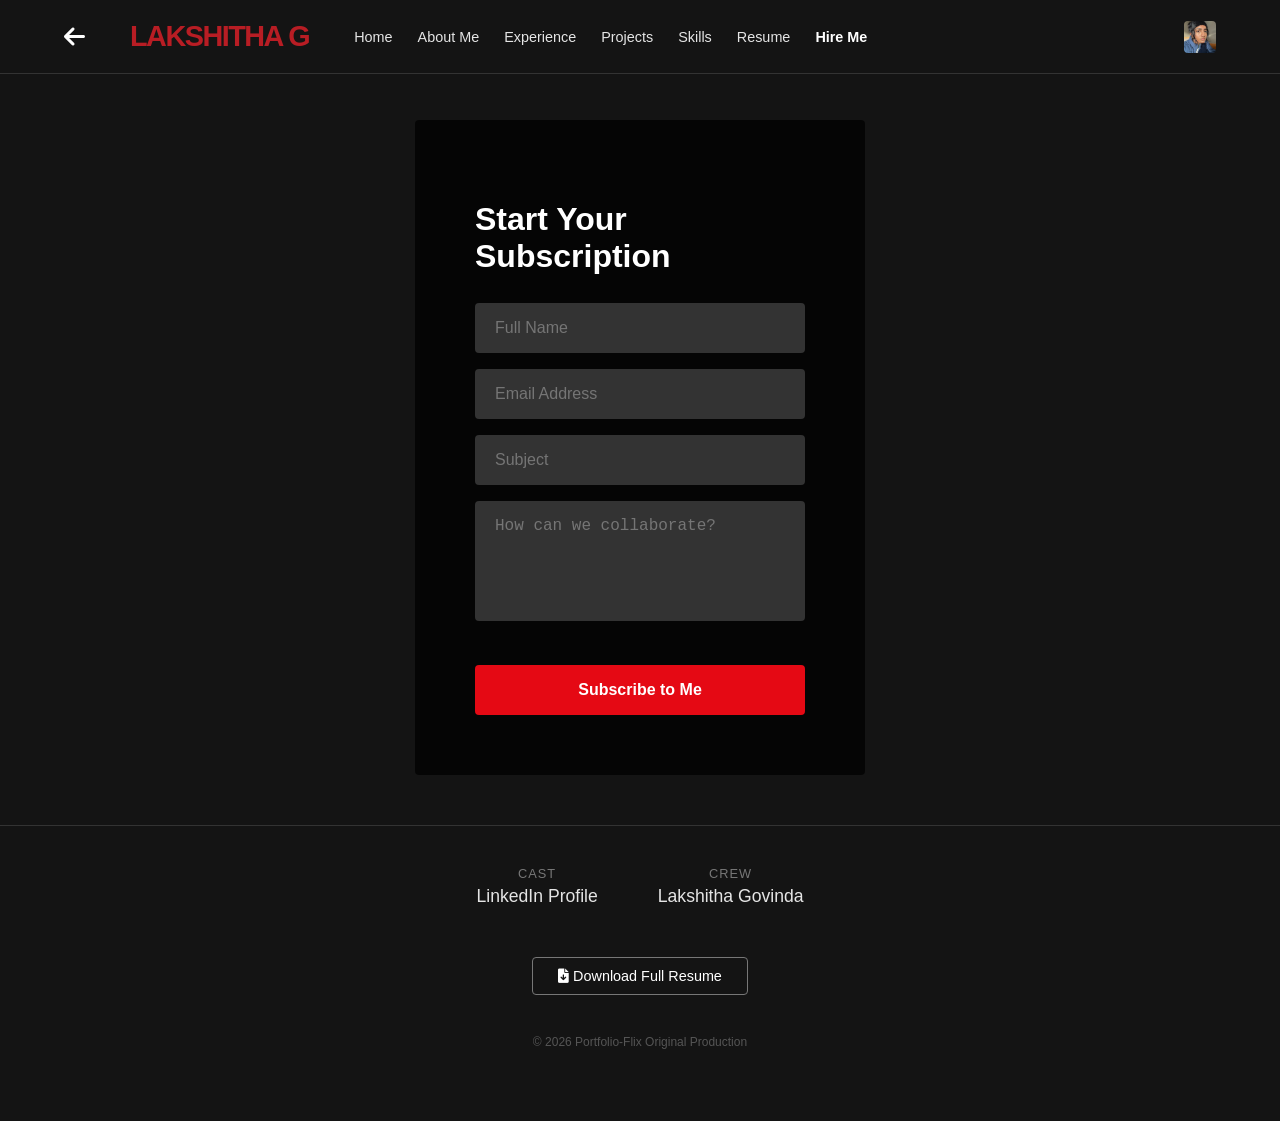
<file: hireme.html>
<!DOCTYPE html>
<html lang="en">
<head>
    <meta charset="UTF-8">
    <meta name="viewport" content="width=device-width, initial-scale=1.0">
    <title>Hire Me | Portfolio-Flix</title>
    <link rel="stylesheet" href="https://cdnjs.cloudflare.com/ajax/libs/font-awesome/6.0.0/css/all.min.css">
    
    <style>
        body {
            margin: 0;
            padding: 0;
            background-color: #141414;
            color: white;
            font-family: 'Helvetica Neue', Helvetica, Arial, sans-serif;
            display: flex;
            flex-direction: column;
            min-height: 100vh;
        }

        /* --- NAVBAR & BACK BUTTON --- */
        .navbar {
            position: fixed;
            top: 0;
            width: 100%;
            display: flex;
            align-items: center;
            justify-content: space-between; 
            padding: 20px 5%; 
            background-color: #141414; 
            border-bottom: 1px solid #333;
            z-index: 1000;
            box-sizing: border-box;
        }

        .nav-left { display: flex; align-items: center; gap: 45px; }

        .back-btn {
            color: white;
            font-size: 1.5rem;
            text-decoration: none;
            transition: transform 0.2s;
        }

        .back-btn:hover { transform: scale(1.1); }

        .logo { 
            color: #B81D24; 
            font-size: 1.8rem; 
            font-weight: bold; 
            text-decoration: none; 
            letter-spacing: -1.5px; 
        }

        .nav-links { display: flex; gap: 25px; list-style: none; padding: 0; margin: 0; }
        .nav-links a { color: #e5e5e5; text-decoration: none; font-size: 0.9rem; transition: 0.3s; }
        .nav-links a:hover { color: #b3b3b3; }

        .profile-btn {
            width: 32px;
            height: 32px;
            border-radius: 4px;
            cursor: pointer;
            background: url('Profile_Pic.jpg') center/cover;
        }

        /* --- CONTACT FORM SECTION --- */
        .contact-container {
            flex-grow: 1;
            display: flex;
            justify-content: center;
            align-items: center;
            padding: 120px 5% 50px;
        }

        .contact-card {
            background-color: rgba(0, 0, 0, 0.75);
            padding: 60px;
            border-radius: 4px;
            width: 100%;
            max-width: 450px;
            box-sizing: border-box;
        }

        .contact-card h1 { font-size: 2rem; margin-bottom: 28px; }

        .form-group { margin-bottom: 16px; }

        .form-input {
            width: 100%;
            padding: 16px 20px;
            background-color: #333;
            border: none;
            border-radius: 4px;
            color: white;
            font-size: 1rem;
            box-sizing: border-box;
            outline: none;
        }

        .form-input:focus { background-color: #454545; }

        textarea.form-input { height: 120px; resize: none; }

        .btn-submit {
            width: 100%;
            padding: 16px;
            background-color: #E50914;
            color: white;
            border: none;
            border-radius: 4px;
            font-size: 1rem;
            font-weight: bold;
            cursor: pointer;
            margin-top: 24px;
            transition: background-color 0.2s;
        }

        .btn-submit:hover { background-color: #ff0a16; }

        /* --- CAST & CREW CREDITS (FOOTER) --- */
        .credits-section {
            padding: 40px 5% 60px;
            background-color: #141414;
            border-top: 1px solid #333;
            text-align: center;
        }

        .credits-grid {
            display: flex;
            justify-content: center;
            gap: 60px;
            margin-bottom: 30px;
            flex-wrap: wrap;
        }

        .credit-item { text-align: center; }
        .credit-label { color: #777; font-size: 0.8rem; text-transform: uppercase; letter-spacing: 1px; margin-bottom: 5px; }
        .credit-value a { color: #e5e5e5; text-decoration: none; font-size: 1.1rem; font-weight: 500; }
        .credit-value a:hover { text-decoration: underline; }

        .resume-btn {
            display: inline-block;
            margin-top: 20px;
            background-color: transparent;
            border: 1px solid #777;
            color: white;
            padding: 10px 25px;
            text-decoration: none;
            border-radius: 4px;
            font-size: 0.9rem;
            transition: 0.3s;
        }

        .resume-btn:hover { border-color: white; background-color: rgba(255,255,255,0.1); }

        /* --- MOBILE --- */
        @media (max-width: 768px) {
            .nav-links { display: none; }
            .contact-card { padding: 40px 20px; }
            .credits-grid { gap: 30px; }
        }
    </style>
</head>
<body>

    <nav class="navbar">
        <div class="nav-left">
            <a href="home.html" class="back-btn"><i class="fas fa-arrow-left"></i></a>
            <a href="index.html" class="logo">LAKSHITHA G</a>
            <ul class="nav-links">
                <li><a href="home.html">Home</a></li>
                <li><a href="aboutme.html">About Me</a></li>
                <li><a href="experience.html">Experience</a></li>
                <li><a href="projects.html">Projects</a></li>
                <li><a href="skills.html">Skills</a></li>
                <li><a href="3-18-2026-Lakshitha Govinda-Resume.pdf" target="_blank">Resume</a></li>
                <li><a href="hireme.html" style="font-weight:bold; color:white;">Hire Me</a></li>
            </ul>
        </div>
        <a href="home.html" class="profile-btn"></a>
    </nav>

    <main class="contact-container">
        <div class="contact-card">
            <h1>Start Your Subscription</h1>
            <form action="https://formsubmit.co/lakshithagovinda@gmail.com" method="POST">
                <input type="hidden" name="_captcha" value="false">
                <input type="hidden" name="_next" value="https://yourportfolio.com/thanks.html">
                
                <div class="form-group">
                    <input type="text" name="name" class="form-input" placeholder="Full Name" required>
                </div>
                <div class="form-group">
                    <input type="email" name="email" class="form-input" placeholder="Email Address" required>
                </div>
                <div class="form-group">
                    <input type="text" name="subject" class="form-input" placeholder="Subject" required>
                </div>
                <div class="form-group">
                    <textarea name="message" class="form-input" placeholder="How can we collaborate?"></textarea>
                </div>
                <button type="submit" class="btn-submit">Subscribe to Me</button>
            </form>
        </div>
    </main>

    <footer class="credits-section">
        <div class="credits-grid">
            <div class="credit-item">
                <div class="credit-label">Cast</div>
                <div class="credit-value"><a href="https://www.linkedin.com/in/lakshitha-g-747b64224/" target="_blank">LinkedIn Profile</a></div>
            </div>
            <div class="credit-item">
                <div class="credit-label">Crew</div>
                <div class="credit-value"><a href="mailto:lakshithagovinda@email.com">Lakshitha Govinda</a></div>
            </div>
        </div>
        
        <a href="3-18-2026-Lakshitha Govinda-Resume.pdf" class="resume-btn" target="_blank">
            <i class="fas fa-file-download"></i> Download Full Resume
        </a>
        
        <p style="margin-top: 40px; font-size: 0.75rem; color: #555;">© 2026 Portfolio-Flix Original Production</p>
    </footer>

    <script>
            // Using the specific success message you requested
            alert("Your request will be processed. Lakshitha will be in touch soon!");
            this.reset();
        });
    </script>

</body>
</html>
</file>
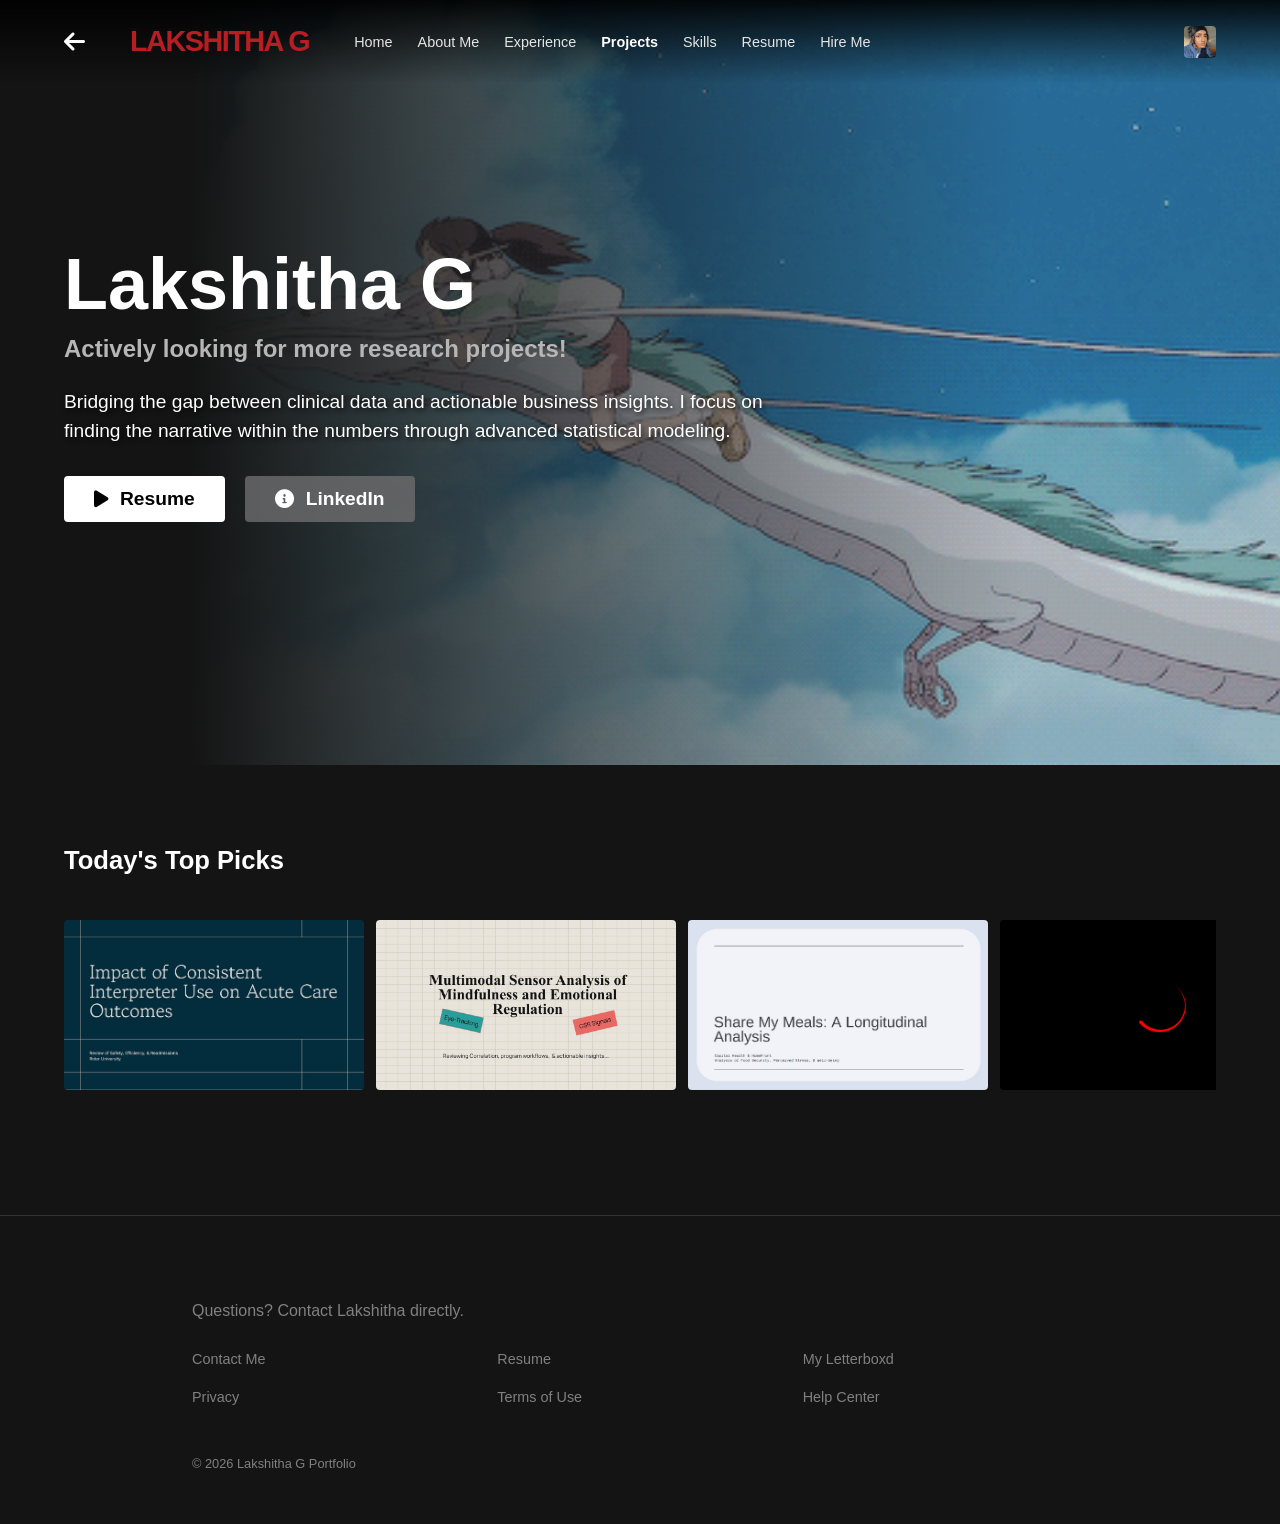
<file: projects.html>
<!DOCTYPE html>
<html lang="en">
<head>
    <meta charset="UTF-8">
    <meta name="viewport" content="width=device-width, initial-scale=1.0">
    <title>Projects | Portfolio-Flix</title>
    <link rel="stylesheet" href="https://cdnjs.cloudflare.com/ajax/libs/font-awesome/6.0.0/css/all.min.css">
    
    <style>
        body {
            margin: 0;
            padding: 0;
            background-color: #141414;
            color: white;
            font-family: 'Helvetica Neue', Helvetica, Arial, sans-serif;
            overflow-x: hidden;
        }

        /* --- NAVBAR --- */
        .navbar {
            position: fixed;
            top: 0;
            width: 100%;
            display: flex;
            justify-content: space-between;
            align-items: center;
            padding: 25px 5%; 
            background: linear-gradient(to bottom, rgba(0,0,0,0.9) 0%, transparent 100%);
            z-index: 1000;
            box-sizing: border-box;
        }

        .nav-left { display: flex; align-items: center; gap: 45px; }
        
        .logo { 
            color: #B81D24; 
            font-size: 1.8rem; 
            font-weight: bold; 
            text-decoration: none; 
            letter-spacing: -1.5px; 
        }

        .nav-links { display: flex; gap: 25px; list-style: none; padding: 0; margin: 0; }
        .nav-links a { color: #e5e5e5; text-decoration: none; font-size: 0.9rem; transition: 0.3s; }
        .nav-links a:hover { color: #b3b3b3; }
        
        /* BACK BUTTON CSS */
        .back-btn {
            color: white;
            font-size: 1.5rem;
            text-decoration: none;
            transition: transform 0.2s;
        }
        .back-btn:hover {
            transform: scale(1.1);
        }
        
        .profile-btn {
            width: 32px;
            height: 32px;
            border-radius: 4px;
            cursor: pointer;
            background: url('Profile_Pic.jpg') center/cover;
        }

        /* --- BANNER --- */
        .banner {
            height: 85vh;
            position: relative;
            background: url('moving gif.gif') center/cover; 
            display: flex;
            align-items: center;
            padding: 0 5%;
            border-bottom: 10px solid #141414; 
        }

        .banner-overlay {
            position: absolute;
            top: 0; left: 0; width: 100%; height: 100%;
            background: linear-gradient(to right, #141414 15%, transparent 80%);
        }

        .banner-content {
            position: relative;
            max-width: 700px;
            z-index: 10;
        }

        .banner-title { font-size: 4.5rem; margin: 0; }
        .banner-subtitle { font-size: 1.5rem; color: #B6B6B6; margin: 10px 0 25px; font-weight: bold; }
        .banner-desc { font-size: 1.2rem; line-height: 1.5; margin-bottom: 30px; text-shadow: 2px 2px 5px rgba(0,0,0,0.8); }

        .btn-container { display: flex; gap: 20px; }
        .btn {
            padding: 12px 30px;
            border-radius: 4px;
            font-size: 1.2rem;
            font-weight: bold;
            cursor: pointer;
            border: none;
            display: flex;
            align-items: center;
            gap: 12px;
            text-decoration: none;
        }
        .btn-resume { background-color: white; color: black; }
        .btn-linkedin { background-color: rgba(109, 109, 110, 0.8); color: white; }

        /* --- PROJECT ROW --- */
        .row { padding: 50px 5%; }
        .row-title { font-size: 1.6rem; font-weight: bold; margin-bottom: 20px; }
        
        .project-list {
            display: flex;
            gap: 12px;
            overflow-x: auto;
            padding: 25px 0;
            scroll-behavior: smooth;
            scroll-snap-type: x mandatory;
            -webkit-overflow-scrolling: touch;
        }
        .project-list::-webkit-scrollbar { display: none; }

        .project-card {
            min-width: 300px;
            height: 170px;
            border-radius: 4px;
            transition: 0.4s transform ease;
            cursor: pointer;
            position: relative;
            overflow: hidden;
            text-decoration: none;
            background-size: cover;
            background-position: center;
            scroll-snap-align: start;
            flex-shrink: 0;
        }

        .project-card:hover { transform: scale(1.1); z-index: 100; }

        .card-overlay {
            position: absolute;
            top: 0; left: 0; width: 100%; height: 100%;
            background: rgba(0,0,0,0.85);
            color: white;
            display: flex;
            flex-direction: column;
            justify-content: center;
            padding: 15px;
            box-sizing: border-box;
            
            /* THIS IS THE HOVER REVEAL LOGIC */
            opacity: 0;
            transition: opacity 0.3s ease;
        }

        .project-card:hover .card-overlay { opacity: 1; }

        .card-desc { font-size: 0.75rem; color: #ccc; margin-bottom: 10px; line-height: 1.3; }

        /* --- SKILLS & STATS CONTAINERS --- */
        .skills-container {
            display: flex;
            gap: 6px;
            margin-top: 5px;
            flex-wrap: wrap;
        }

        /* Tool Tags: Light Gray + Red Glow on Hover */
        .tool-tag {
            background-color: #111111;
            color: white;
            padding: 3px 8px;
            border-radius: 2px;
            font-size: 0.56rem;
            font-weight: bold;
            cursor: default;
            transition: all 0.3s ease;
        }

        .tool-tag:hover { 
            color: white; 
            box-shadow: 0 0 10px rgba(229, 9, 20, 0.6); 
            background-color: #E50914; 
        }

        /* Stat Tags: Dark Gray + Red Glow on Hover */
        .stat-tag {
            background-color: #333;
            padding: 3px 8px;
            border-radius: 2px;
            font-size: 0.57rem;
            color: #ccc;
            cursor: default; 
            transition: all 0.3s ease;
            border: 1px solid #444;
        }

        .stat-tag:hover { 
            color: white; 
            box-shadow: 0 0 10px rgba(229, 9, 20, 0.6); 
            background-color: #E50914; 
        }

        /* --- MOBILE OPTIMIZATION --- */
        @media (max-width: 768px) {
            .navbar { padding: 15px 5%; }
            .nav-links { display: none; }
            .banner-title { font-size: 2.5rem; }
            .project-card { min-width: 240px; height: 140px; }
            .footer-links { grid-template-columns: repeat(2, 1fr); }
            
            /* Mobile Modal Adjustments */
            .modal-content { width: 100%; height: 100vh; max-height: 100vh; border-radius: 0; }
            .modal-header { padding: 30px 20px 20px; }
            .modal-body { padding: 20px; }
        }

        /* --- FOOTER --- */
        .footer {
            padding: 70px 15% 40px; 
            color: #808080;
            border-top: 1px solid #333;
            margin-top: 50px;
        }

        .footer-links {
            display: grid;
            grid-template-columns: repeat(3, 1fr); 
            gap: 20px;
            list-style: none;
            padding: 0;
        }

        .footer-links a { color: #808080; text-decoration: none; font-size: 0.9rem; }
        .footer-links a:hover { text-decoration: underline; }

        /* # UPDATE BOX IMAGES HERE: Filenames are preserved, class names are fixed # */
        .box-interpreter { background-image: url('Impact of Consistent Interpreter.jpg'); }
        .box-eye { background-image: url('Multimodal Sensor Analysis of Mindfulness and Emotional Regulation.jpg'); }
        .box-meals { background-image: url('Share my Meals- A longitudinal Analysis .jpg'); }
        .box-other { background-image: url('Netflix_LoadTime.gif'); }

        /* ========================================= */
        /* --- NETFLIX-STYLE MODAL POPUP CSS --- */
        /* ========================================= */
        
        .modal-overlay {
            display: none; 
            position: fixed;
            top: 0; left: 0; width: 100%; height: 100%;
            background-color: rgba(0, 0, 0, 0.85);
            backdrop-filter: blur(4px);
            z-index: 9999;
            justify-content: center;
            align-items: center;
            opacity: 0;
            transition: opacity 0.3s ease;
        }

        .modal-overlay.show { display: flex; opacity: 1; }

        .modal-content {
            background-color: #181818;
            width: 90%;
            max-width: 700px;
            max-height: 85vh;
            overflow-y: auto; 
            border-radius: 8px;
            position: relative;
            box-shadow: 0 0 30px rgba(0,0,0,0.9);
            border: 1px solid #333;
            padding: 0;
        }

        .close-btn {
            position: absolute;
            top: 15px;
            right: 20px;
            color: white;
            font-size: 2rem;
            font-weight: bold;
            cursor: pointer;
            z-index: 100;
            background-color: rgba(0,0,0,0.5);
            border-radius: 50%;
            width: 40px;
            height: 40px;
            display: flex;
            justify-content: center;
            align-items: center;
            transition: background-color 0.2s;
        }

        .close-btn:hover { background-color: white; color: black; }

        .modal-header {
            padding: 40px 40px 20px 40px;
            border-bottom: 1px solid #333;
        }

        .modal-title { font-size: 1.8rem; margin: 0 0 10px 0; }
        
        .modal-bullets {
            font-size: 0.95rem;
            color: #ccc;
            line-height: 1.5;
            margin: 0;
            padding-left: 20px;
        }
        
        .modal-bullets li { margin-bottom: 8px; }

        .modal-body { padding: 30px 40px; }

        .modal-math {
            background-color: #222;
            padding: 20px;
            border-left: 4px solid #E50914;
            border-radius: 4px;
            margin-bottom: 30px;
        }

        .modal-math h4 { margin: 0 0 10px 0; font-size: 1.1rem; color: white; }
        .modal-math .formula { font-family: 'Courier New', Courier, monospace; font-size: 1.1rem; color: #46d369; margin: 0 0 10px 0; }

        .modal-images {
            display: flex;
            flex-direction: column;
            gap: 20px;
            margin-bottom: 30px;
        }

        .img-placeholder {
            width: 100%;
            height: 250px;
            background-color: #2a2a2a;
            border: 2px dashed #555;
            border-radius: 4px;
            display: flex;
            justify-content: center;
            align-items: center;
            text-align: center;
            color: #888;
            font-size: 0.9rem;
            line-height: 1.5;
        }

        .modal-credits {
            border-top: 1px solid #333;
            padding-top: 20px;
            font-size: 0.95rem;
            color: #ccc;
        }

        .modal-credits p { margin: 5px 0; }
        .modal-credits strong { color: #fff; }

    </style>
</head>

<body>

    <nav class="navbar">

        <div class="nav-left">

            <a href="home.html" class="back-btn"><i class="fas fa-arrow-left"></i></a>

            <a href="index.html" class="logo">LAKSHITHA G</a>

            <ul class="nav-links">

                <li><a href="home.html">Home</a></li>
                <li><a href="aboutme.html">About Me</a></li>
                <li><a href="experience.html">Experience</a></li>
                <li><a href="projects.html"style="font-weight:bold; color:white;">Projects</a></li>
                <li><a href="skills.html">Skills</a></li>
                <li><a href="3-18-2026-Lakshitha Govinda-Resume.pdf" target="_blank">Resume</a></li>
                <li><a href="hireme.html">Hire Me</a></li>

            </ul>

        </div>

        <a href="home.html" class="profile-btn"></a>

    </nav>


    <header class="banner">
        <div class="banner-overlay"></div>
        <div class="banner-content">
            <h1 class="banner-title">Lakshitha G</h1>
            <h2 class="banner-subtitle">Actively looking for more research projects!</h2>
            <p class="banner-desc">
                Bridging the gap between clinical data and actionable business insights. I focus on finding the narrative within the numbers through advanced statistical modeling.
            </p>

            <div class="btn-container">
                <a href="3-18-2026-Lakshitha Govinda-Resume.pdf" class="btn btn-resume"><i class="fas fa-play"></i> Resume</a>
                <a href="https://linkedin.com/in/lakshitha-g-747b64224" class="btn btn-linkedin"><i class="fas fa-info-circle"></i> LinkedIn</a>
            </div>
        </div>
    </header>

    <section class="row">
        <h2 class="row-title">Today's Top Picks</h2>
        <div class="project-list">
            
            <div class="project-card box-interpreter" onclick="openModal('interpreterModal')">
                <div class="card-overlay">
                    <p class="card-desc">Quantifying dose-response relationship between professional interpreter use and acute care outcomes to model hospital efficiency and patient safety.</p>
                    <div class="skills-container">
                        <span class="tool-tag">Python</span>
                        <span class="tool-tag">SPSS</span>
                        <span class="tool-tag">Tableau</span>
                        <span class="tool-tag">C++</span>
                    </div>
                    <div class="skills-container">
                        <span class="stat-tag">LLM</span>
                        <span class="stat-tag">Logistic Regression</span>
                        <span class="stat-tag">Multivariate Analysis</span>
                        <span class="stat-tag">ETL</span>
                        <span class="stat-tag">OLS</span>
                    </div>
                </div>
            </div>

            <div class="project-card box-eye" onclick="openModal('eyeModal')">
                <div class="card-overlay">
                    <p class="card-desc">Synthesizing multi-sensor biometric data streams to quantify physiological correlates of mindfulness, using gaze-fixation patterns and skin conductance.</p>
                    <div class="skills-container">
                        <span class="tool-tag">SPSS</span>
                        <span class="tool-tag">Python</span>
                    </div>
                    <div class="skills-container">
                        <span class="stat-tag">Tobii Nano</span>
                        <span class="stat-tag">iMotions</span>
                        <span class="stat-tag">GSR/EDA/PPG</span>
                    </div>
                </div>
            </div>
 
            <div class="project-card box-meals" onclick="openModal('mealsModal')">
                <div class="card-overlay">
                    <p class="card-desc">Executing longitudinal analysis of community nutrition interventions to model trajectory of food security and stress levels in vulnerable populations.</p>
                    <div class="skills-container">
                        <span class="tool-tag">Python</span>
                        <span class="tool-tag">Excel</span>
                        <span class="tool-tag">SPSS</span>
                    </div>
                    <div class="skills-container">
                        <span class="stat-tag">LLM</span>
                        <span class="stat-tag">EMMs</span>
                        <span class="stat-tag">Covariance Structures</span>
                        <span class="stat-tag">Trajectory Plots</span>
                    </div>
                </div>
            </div>
        
            <div class="project-card box-other">
                <div class="card-overlay">
                    <p class="card-desc">Projects that I'm still working on!</p>
                    <div class="skills-container">
                        <span class="tool-tag">Python</span>
                        <span class="tool-tag">C++</span>
                        <span class="tool-tag">Analytics</span>
                    </div>
                </div>
            </div>
            
        </div>
    </section>

    <footer class="footer">
        <p style="margin-bottom: 30px;">Questions? Contact Lakshitha directly.</p>
        <ul class="footer-links">
            <li><a href="mailto:lakshithagovinda@email.com">Contact Me</a></li>
            <li><a href="3-18-2026-Lakshitha Govinda-Resume.pdf">Resume</a></li>
            <li><a href="https://boxd.it/b6jgf">My Letterboxd</a></li>
            <li><a href="#">Privacy</a></li>
            <li><a href="#">Terms of Use</a></li>
            <li><a href="#">Help Center</a></li>
        </ul>
        <p style="margin-top: 50px; font-size: 0.8rem;">© 2026 Lakshitha G Portfolio</p>
    </footer>

    <div id="interpreterModal" class="modal-overlay" onclick="closeModal(event)">
        <div class="modal-content" onclick="event.stopPropagation()">
            <span class="close-btn" onclick="closeModal(event)">&times;</span>
            <div class="modal-header">
                <h2 class="modal-title">Clinical Outcomes: Interpreter Utilization</h2>
                <ul class="modal-bullets">
                    <li>Quantify the dose-response relationship between professional interpreter utilization and acute care outcomes (safety, readmission).</li>
                    <li>Develop an end-to-end ETL pipeline using Python (Pandas, NumPy) to aggregate and clean heterogeneous clinical data, including EMR logs and ADT timestamps.</li>
                    <li>Leverage multivariate analysis to model the correlation between interpreter services and operational efficiency, developing a statistical framework to support targeted risk-stratification in discharge planning.</li>
                </ul>
            </div>
            <div class="modal-body">
                <div class="modal-math">
                    <h4>Mathematical Modeling Used</h4>
                    <p class="formula">ln(&mu;) = &beta;<sub>0</sub> + &beta;<sub>1</sub><i>X</i><sub>1</sub> + ... + &beta;<sub>k</sub><i>X</i><sub>k</sub></p>
                    <p style="font-size: 0.85rem; color: #aaa; margin:0 0 15px 0;">Utilized <strong>Gamma Regression</strong> to account for right-skewed Length of Stay (LOS) distributions.</p>
                    
                    <p class="formula">ln(<i>p</i> / (1 - <i>p</i>)) = &beta;<sub>0</sub> + &beta;<sub>1</sub><i>X</i><sub>1</sub> + ... + &beta;<sub>k</sub><i>X</i><sub>k</sub></p>
                    <p style="font-size: 0.85rem; color: #aaa; margin:0;">Implemented <strong>Firth Logistic Regression</strong> to analyze rare adverse safety events.</p>
                </div>
                <div class="modal-images">
                    <div class="img-placeholder"><span>Confidential Trend Analysis<br>[Drop Chart 1 Image Here]</span></div>
                    <div class="img-placeholder"><span>Risk-Stratification Results<br>[Drop Chart 2 Image Here]</span></div>
                </div>
                <div class="modal-credits">
                    <p><strong>Starring:</strong> Python, SQL, SPSS</p>
                    <p><strong>Supporting:</strong> Pandas, NumPy, ETL Pipelines, Scikit-learn</p>
                </div>
            </div>
        </div>
    </div>

    <div id="eyeModal" class="modal-overlay" onclick="closeModal(event)">
        <div class="modal-content" onclick="event.stopPropagation()">
            <span class="close-btn" onclick="closeModal(event)">&times;</span>
            <div class="modal-header">
                <h2 class="modal-title">Biometric Fusion: Eye Tracking & GSR</h2>
                <ul class="modal-bullets">
                    <li>Design multi-sensor experimental protocols to investigate correlation between Mindfulness & emotional regulation.</li>
                    <li>Evaluate program workflows for Tobii Nano Eye-tracking and Shimmer GSR (Galvanic Skin Response) to capture pupil dilation, sweat, and gaze fixation.</li>
                    <li>Optimize experimental data operations, driving 40% increase in longitudinal retention by refining participant tracking and strict adherence to IRB protocols.</li>
                </ul>
            </div>
            <div class="modal-body">
                <div class="modal-math">
                    <h4>Data Engineering & Feature Extraction</h4>
                    <p class="formula">=IF(B2>(AVERAGE(B:B)+1.5*STDEV(B:B)), "Peak", "Base")</p>
                    <p style="font-size: 0.85rem; color: #aaa; margin:0;">Engineered feature extraction protocols utilizing advanced spreadsheet logic to quantify "Arousal Peaks" and gaze fixation duration, transforming raw sensor logs into structured datasets (n > 1,000 data points).</p>
                </div>
                <div class="modal-images">
                    <div class="img-placeholder"><span>Gaze Fixation Heatmap<br>[Drop Chart 1 Image Here]</span></div>
                    <div class="img-placeholder"><span>Arousal Peak Tracking<br>[Drop Chart 2 Image Here]</span></div>
                </div>
                <div class="modal-credits">
                    <p><strong>Starring:</strong> Tobii Nano, Shimmer GSR, Excel, Python</p>
                    <p><strong>Supporting:</strong> iMotions Biometric Platform, Feature Extraction</p>
                </div>
            </div>
        </div>
    </div>

    <div id="mealsModal" class="modal-overlay" onclick="closeModal(event)">
        <div class="modal-content" onclick="event.stopPropagation()">
            <span class="close-btn" onclick="closeModal(event)">&times;</span>
            <div class="modal-header">
                <h2 class="modal-title">Share My Meals: Longitudinal Analysis</h2>
                <ul class="modal-bullets">
                    <li>Program reproducible analysis scripts to handle missing data imputation and covariance structure selection.</li>
                    <li>Analyze within-family changes in Food Security scores and the <strong>Perceived Stress Scale (PSS-4)</strong> over six distinct time intervals.</li>
                    <li>Model complex interaction effects (Time x Intervention x Cohort) to isolate the impact of nutrition support on vulnerable populations while adjusting for demographic covariates.</li>
                    <li>Create trajectory plots using Estimated Marginal Means (EMMs) to demonstrate differential outcomes between control and experimental groups.</li>
                </ul>
            </div>
            <div class="modal-body">
                <div class="modal-math">
                    <h4>Mathematical Modeling Used</h4>
                    <p class="formula"><i>Y<sub>ij</sub></i> = &beta;<sub>0</sub> + &beta;<sub>1</sub><i>X<sub>ij</sub></i> + <i>b<sub>i</sub></i> + &epsilon;<sub>ij</sub></p>
                    <p style="font-size: 0.85rem; color: #aaa; margin:0;">Developed Linear Mixed-Effects Models (LMM) in Python to control for autocorrelation and random intercepts.</p>
                </div>
                <div class="modal-images">
                    <div class="img-placeholder"><span>Estimated Marginal Means (EMMs)<br>[Drop Chart 1 Image Here]</span></div>
                    <div class="img-placeholder"><span>PSS-4 Trajectory Plot<br>[Drop Chart 2 Image Here]</span></div>
                </div>
                <div class="modal-credits">
                    <p><strong>Starring:</strong> Python, Excel, SPSS</p>
                    <p><strong>Supporting:</strong> Statsmodels, Seaborn, LLMs, Missing Data Imputation</p>
                </div>
            </div>
        </div>
    </div>

    <script>
        function openModal(modalId) {
            const modal = document.getElementById(modalId);
            if(modal) {
                modal.classList.add('show');
                // Lock the background so the user can't scroll the main page
                document.body.style.overflow = 'hidden'; 
            }
        }

        function closeModal(event) {
            const openModals = document.querySelectorAll('.modal-overlay.show');
            openModals.forEach(modal => {
                modal.classList.remove('show');
            });
            // Re-enable background scrolling
            document.body.style.overflow = 'auto';
        }
    </script>

</body>
</html>
</file>
